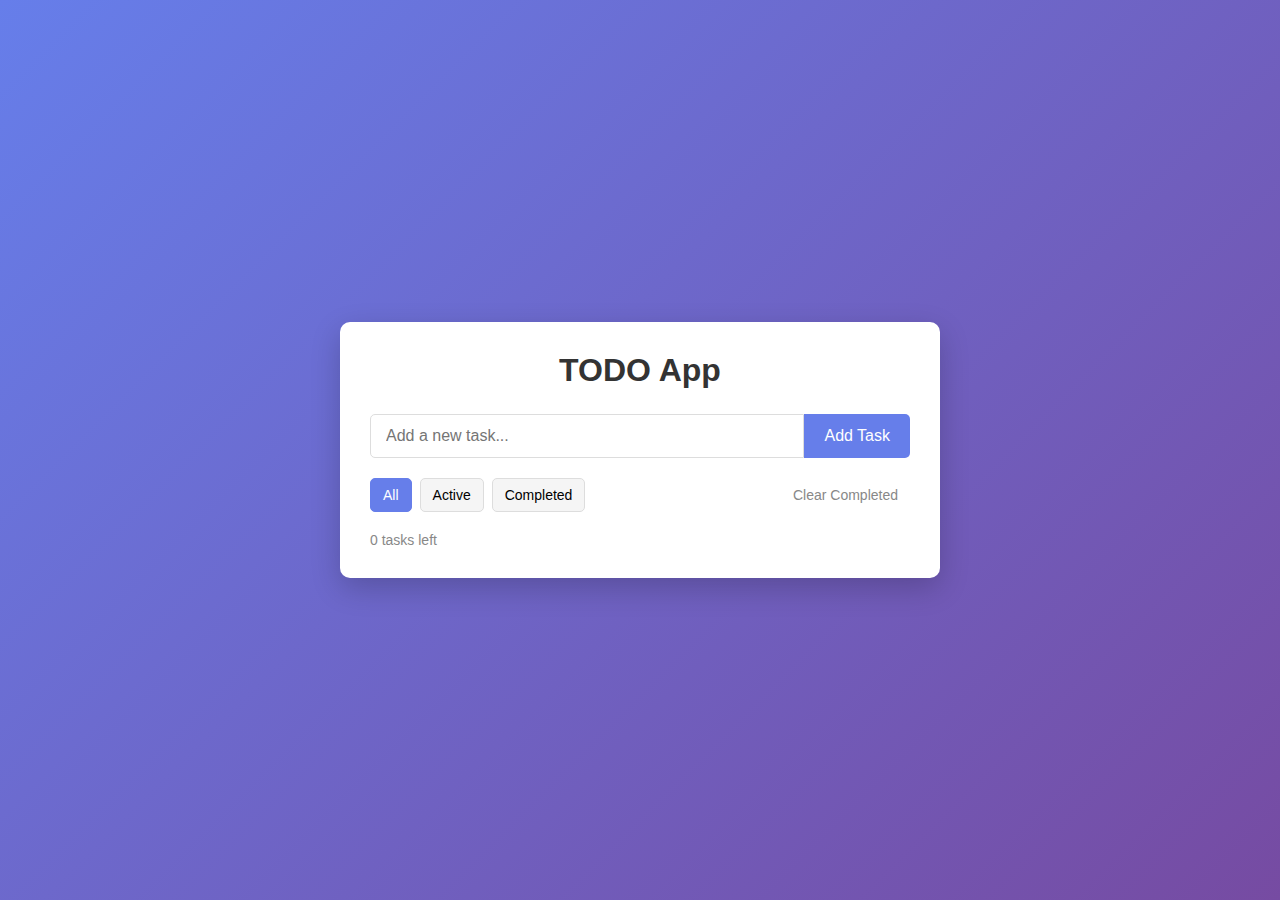
<file: TODO_App/index.html>
<!DOCTYPE html>
<html lang="en">
<head>
    <meta charset="UTF-8">
    <meta name="viewport" content="width=device-width, initial-scale=1.0">
    <title>TODO App</title>
    <link rel="stylesheet" href="styles.css">
    <link rel="stylesheet" href="https://cdnjs.cloudflare.com/ajax/libs/font-awesome/6.0.0-beta3/css/all.min.css">
</head>
<body>
    <div class="container">
        <h1>TODO App</h1>
        <div class="todo-input">
            <input type="text" id="taskInput" placeholder="Add a new task...">
            <button id="addBtn">Add Task</button>
        </div>
        <div class="filter-container">
            <div class="filter-buttons">
                <button class="filter-btn active" data-filter="all">All</button>
                <button class="filter-btn" data-filter="active">Active</button>
                <button class="filter-btn" data-filter="completed">Completed</button>
            </div>
            <button id="clearCompletedBtn">Clear Completed</button>
        </div>
        <ul id="taskList" class="todo-list">
            <!-- Tasks will be added here dynamically -->
        </ul>
        <div class="task-stats">
            <span id="taskCount">0 tasks left</span>
        </div>
    </div>

    <!-- Task Template (Hidden) -->
    <template id="taskTemplate">
        <li class="task-item">
            <div class="task-content">
                <input type="checkbox" class="task-checkbox">
                <span class="task-text"></span>
                <input type="text" class="edit-input">
            </div>
            <div class="task-actions">
                <button class="edit-btn"><i class="fas fa-edit"></i></button>
                <button class="delete-btn"><i class="fas fa-trash"></i></button>
            </div>
        </li>
    </template>

    <script src="script.js"></script>
</body>
</html>
</file>
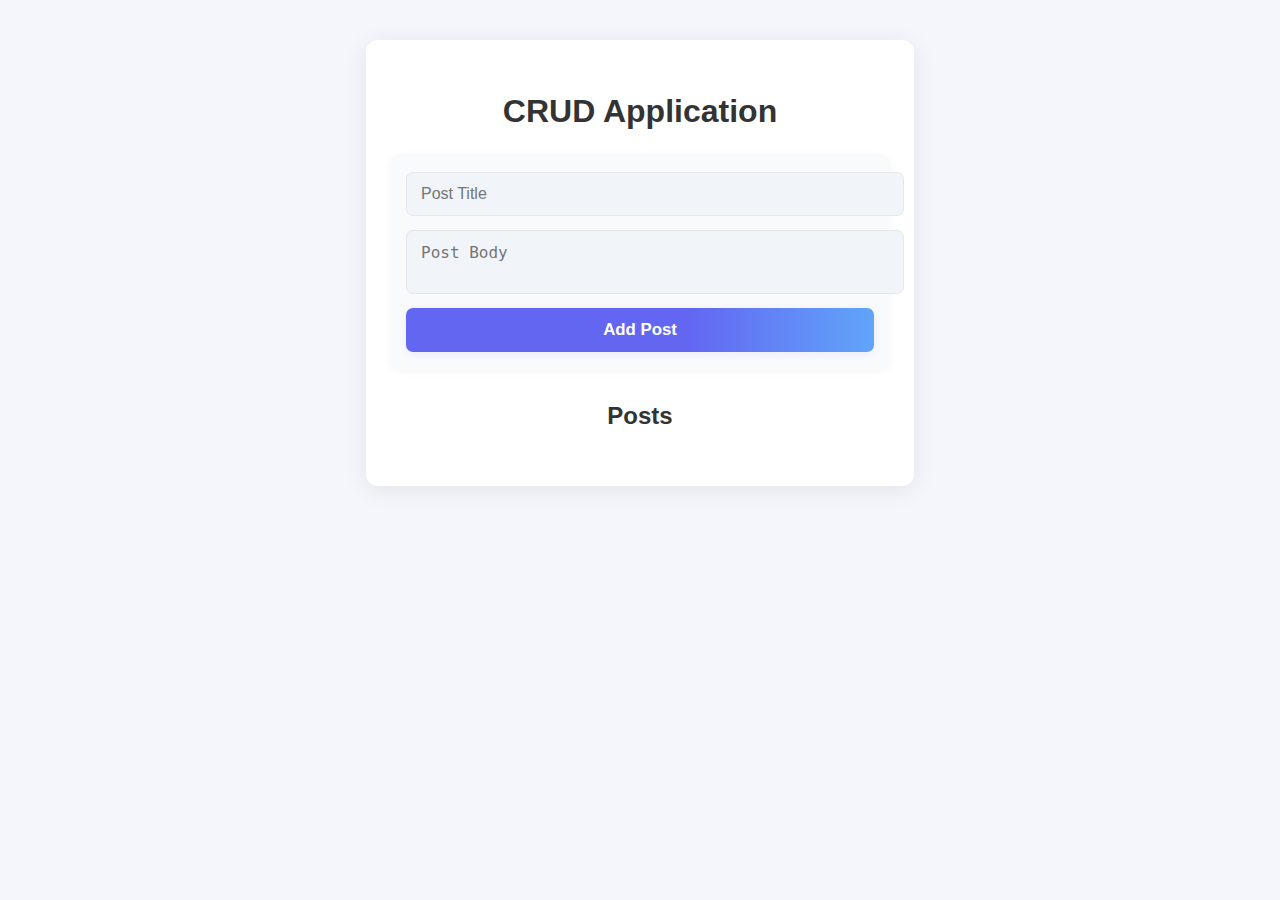
<file: crud-app/src/index.html>
<!DOCTYPE html>
<html lang="en">
<head>
    <meta charset="UTF-8">
    <meta name="viewport" content="width=device-width, initial-scale=1.0">
    <title>CRUD Application</title>
    <link rel="stylesheet" href="main.css">
</head>
<body>
    <div class="container">
        <h1>CRUD Application</h1>
        <div class="form-container">
            <input type="text" id="postTitle" placeholder="Post Title">
            <textarea id="postBody" placeholder="Post Body"></textarea>
            <button id="addPostBtn">Add Post</button>
        </div>
        <div id="postsContainer">
            <h2>Posts</h2>
            <ul id="postsList"></ul>
        </div>
    </div>
    <script src="app.js"></script>
</body>
</html>
</file>
<file: TODO_App/styles.css>
* {
    margin: 0;
    padding: 0;
    box-sizing: border-box;
    font-family: 'Segoe UI', Tahoma, Geneva, Verdana, sans-serif;
}

body {
    background: linear-gradient(135deg, #667eea, #764ba2);
    min-height: 100vh;
    display: flex;
    justify-content: center;
    align-items: center;
    padding: 20px;
}

.container {
    background-color: white;
    border-radius: 10px;
    box-shadow: 0 10px 30px rgba(0, 0, 0, 0.2);
    width: 100%;
    max-width: 600px;
    padding: 30px;
}

h1 {
    text-align: center;
    color: #333;
    margin-bottom: 25px;
    font-weight: 600;
}

.todo-input {
    display: flex;
    margin-bottom: 20px;
}

#taskInput {
    flex: 1;
    padding: 12px 15px;
    border: 1px solid #ddd;
    border-radius: 5px 0 0 5px;
    font-size: 16px;
    outline: none;
    transition: border-color 0.3s;
}

#taskInput:focus {
    border-color: #667eea;
}

#addBtn {
    background-color: #667eea;
    color: white;
    border: none;
    border-radius: 0 5px 5px 0;
    padding: 12px 20px;
    cursor: pointer;
    font-size: 16px;
    transition: background-color 0.3s;
}

#addBtn:hover {
    background-color: #5a6fd6;
}

.filter-container {
    display: flex;
    justify-content: space-between;
    align-items: center;
    margin-bottom: 15px;
    flex-wrap: wrap;
    gap: 10px;
}

.filter-buttons {
    display: flex;
    gap: 8px;
}

.filter-btn {
    background-color: #f5f5f5;
    border: 1px solid #ddd;
    border-radius: 5px;
    padding: 8px 12px;
    cursor: pointer;
    font-size: 14px;
    transition: all 0.3s;
}

.filter-btn.active {
    background-color: #667eea;
    color: white;
    border-color: #667eea;
}

#clearCompletedBtn {
    background-color: transparent;
    color: #888;
    border: none;
    padding: 8px 12px;
    cursor: pointer;
    font-size: 14px;
    transition: color 0.3s;
}

#clearCompletedBtn:hover {
    color: #ff6b6b;
}

.todo-list {
    list-style-type: none;
    margin-bottom: 20px;
}

.task-item {
    display: flex;
    align-items: center;
    justify-content: space-between;
    padding: 15px;
    background-color: #f9f9f9;
    border-radius: 5px;
    margin-bottom: 10px;
    transition: transform 0.2s, box-shadow 0.2s;
}

.task-item:hover {
    transform: translateY(-2px);
    box-shadow: 0 4px 8px rgba(0, 0, 0, 0.05);
}

.task-content {
    display: flex;
    align-items: center;
    flex: 1;
}

.task-checkbox {
    width: 20px;
    height: 20px;
    margin-right: 15px;
    cursor: pointer;
    accent-color: #667eea;
}

.task-text {
    font-size: 16px;
    color: #333;
    word-break: break-word;
    transition: color 0.3s, text-decoration 0.3s;
}

.completed .task-text {
    color: #888;
    text-decoration: line-through;
}

.edit-input {
    display: none;
    flex: 1;
    padding: 8px 12px;
    border: 1px solid #ddd;
    border-radius: 5px;
    font-size: 16px;
    outline: none;
}

.editing .task-text {
    display: none;
}

.editing .edit-input {
    display: block;
}

.task-actions {
    display: flex;
    gap: 10px;
}

.edit-btn, .delete-btn {
    background-color: transparent;
    border: none;
    cursor: pointer;
    font-size: 16px;
    transition: color 0.3s;
}

.edit-btn {
    color: #667eea;
}

.edit-btn:hover {
    color: #5a6fd6;
}

.delete-btn {
    color: #ff6b6b;
}

.delete-btn:hover {
    color: #ff4757;
}

.task-stats {
    color: #888;
    font-size: 14px;
    text-align: left;
}

@media (max-width: 500px) {
    .container {
        padding: 20px;
    }

    .filter-container {
        flex-direction: column;
        align-items: flex-start;
    }

    .filter-buttons {
        width: 100%;
        justify-content: space-between;
    }

    #clearCompletedBtn {
        align-self: flex-end;
    }
}
</file>
<file: crud-app/src/main.css>
body {
    background: #f4f6fb;
    font-family: 'Segoe UI', Arial, sans-serif;
    margin: 0;
    padding: 0;
}

.container {
    max-width: 500px;
    margin: 40px auto;
    background: #fff;
    border-radius: 12px;
    box-shadow: 0 4px 24px rgba(0,0,0,0.08);
    padding: 32px 24px;
}

h1, h2 {
    text-align: center;
    color: #333;
    margin-bottom: 24px;
}

.post {
    background: #ffffff;
    border: 1px solid #dddddd;
    margin: 20px 0;
    padding: 15px;
    border-radius: 5px;
}

.post h2 {
    margin: 0 0 10px;
}

.post p {
    margin: 0;
}

button {
    background: #6366f1;
    color: #fff;
    border: none;
    padding: 10px 0;
    border-radius: 6px;
    font-size: 1rem;
    cursor: pointer;
    transition: background 0.2s;
}

button:hover {
    background: #4f46e5;
}

form {
    margin: 20px 0;
    background: #ffffff;
    padding: 15px;
    border-radius: 5px;
    border: 1px solid #dddddd;
}

form input[type="text"],
form textarea {
    padding: 10px 12px;
    border: 1px solid #d1d5db;
    border-radius: 6px;
    font-size: 1rem;
    background: #f9fafb;
    transition: border 0.2s;
}

form input[type="text"]:focus, textarea:focus {
    border: 1.5px solid #6366f1;
    outline: none;
    background: #fff;
}

form input[type="submit"] {
    background: #35424a;
    color: #ffffff;
    border: none;
    padding: 10px 15px;
    cursor: pointer;
    border-radius: 5px;
}

form input[type="submit"]:hover {
    background: #45a049;
}

#postsContainer {
    margin-top: 24px;
}

#postsList {
    list-style: none;
    padding: 0;
}

#postsList li {
    background: #f3f4f6;
    border-radius: 8px;
    margin-bottom: 16px;
    padding: 16px 12px;
    box-shadow: 0 2px 8px rgba(0,0,0,0.03);
    display: flex;
    flex-direction: column;
    gap: 8px;
}

#postsList strong {
    color: #22223b;
    font-size: 1.1rem;
}

#postsList button {
    margin-right: 8px;
    margin-top: 4px;
    width: 80px;
    align-self: flex-end;
}

#postsList button:last-child {
    background: #ef4444;
}

#postsList button:last-child:hover {
    background: #dc2626;
}

/* Style edit inputs in posts list */
#postsList input[type="text"],
#postsList textarea {
    width: 100%;
    padding: 12px 14px;
    border: 1.5px solid #e5e7eb;
    border-radius: 7px;
    font-size: 1rem;
    background: #f1f5f9;
    color: #22223b;
    margin-bottom: 10px;
    transition: border 0.2s, background 0.2s;
    resize: none;
}

#postsList input[type="text"]:focus,
#postsList textarea:focus {
    border: 1.5px solid #6366f1;
    background: #fff;
    outline: none;
}

/* Style Save and Cancel buttons in edit mode */
#postsList .edit-btn {
    background: linear-gradient(90deg, #6366f1 60%, #60a5fa 100%);
    color: #fff;
    border: none;
    padding: 10px 0;
    border-radius: 7px;
    font-size: 1rem;
    font-weight: 600;
    cursor: pointer;
    width: 90px;
    margin-right: 8px;
    margin-top: 4px;
    transition: background 0.2s, box-shadow 0.2s;
    box-shadow: 0 2px 8px rgba(99,102,241,0.08);
}

#postsList .edit-btn:hover {
    background: linear-gradient(90deg, #4f46e5 60%, #2563eb 100%);
}

#postsList .cancel-btn {
    background: #ef4444;
    color: #fff;
    border: none;
    padding: 10px 0;
    border-radius: 7px;
    font-size: 1rem;
    font-weight: 600;
    cursor: pointer;
    width: 90px;
    margin-top: 4px;
    transition: background 0.2s, box-shadow 0.2s;
    box-shadow: 0 2px 8px rgba(239,68,68,0.08);
}

#postsList .cancel-btn:hover {
    background: #dc2626;
}

.form-container {
    display: flex;
    flex-direction: column;
    gap: 14px;
    margin-bottom: 32px;
    background: #f8fafc;
    padding: 18px 16px;
    border-radius: 10px;
    box-shadow: 0 2px 8px rgba(0,0,0,0.04);
}

.form-container input[type="text"],
.form-container textarea {
    width: 100%;
    padding: 12px 14px;
    border: 1.5px solid #e5e7eb;
    border-radius: 7px;
    font-size: 1rem;
    background: #f1f5f9;
    color: #22223b;
    transition: border 0.2s, background 0.2s;
    resize: none;
}

.form-container input[type="text"]:focus,
.form-container textarea:focus {
    border: 1.5px solid #6366f1;
    background: #fff;
    outline: none;
}

#addPostBtn {
    background: linear-gradient(90deg, #6366f1 60%, #60a5fa 100%);
    color: #fff;
    border: none;
    padding: 12px 0;
    border-radius: 7px;
    font-size: 1.05rem;
    font-weight: 600;
    cursor: pointer;
    transition: background 0.2s, box-shadow 0.2s;
    box-shadow: 0 2px 8px rgba(99,102,241,0.08);
}

#addPostBtn:hover {
    background: linear-gradient(90deg, #4f46e5 60%, #2563eb 100%);
    box-shadow: 0 4px 16px rgba(99,102,241,0.12);
}

/* Responsive for mobile */
@media (max-width: 600px) {
    .container {
        padding: 12px 4px;
    }
    .form-container {
        padding: 10px 4px;
    }
}
</file>
